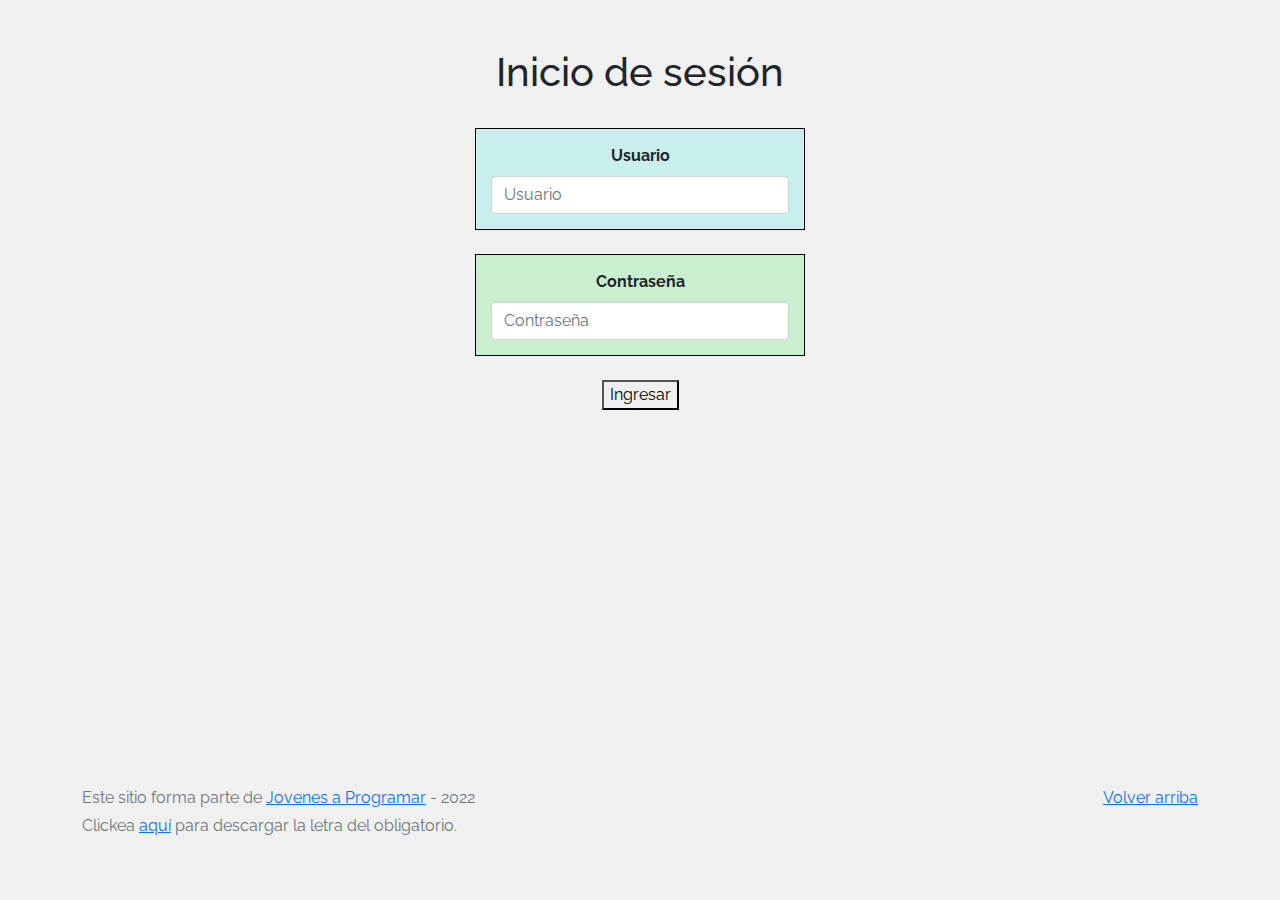
<file: index.html>
<!DOCTYPE html>
<html lang="es">

<head>
  <meta http-equiv="Content-Type" content="text/html; charset=UTF-8">
  <meta name="viewport" content="width=device-width, initial-scale=1, shrink-to-fit=no">
  <title>eMercado - Todo lo que busques está aquí</title>

  <link href="https://fonts.googleapis.com/css?family=Raleway:300,300i,400,400i,700,700i,900,900i" rel="stylesheet">
  <link href="css/bootstrap.min.css" rel="stylesheet">
  <link href="css/styles.css" rel="stylesheet">
  <style>
    body {
      background-color: rgb(240, 240, 240);
    }
  </style>
</head>

<body>
  <main class="mt-5 ">
    <div class="container">
      <h1 class="text-center ">Inicio de sesión</h1><br>


      <div class="text-center signin login1 login2 login4">
        <label for="nombre" class="form-label">Usuario</label>
        <input type="text" class="form-control" id="user" placeholder="Usuario" />
      </div><br>
      <div class="text-center signin login1 login3 login4">
        <label for=" nombre" class="form-label">Contraseña</label>
        <input type="text" class="form-control" id="password" placeholder="Contraseña" />
      </div><br>
      <div class="text-center">
        <button id="submit_login" type="button">Ingresar</button>
      </div>

    </div>
  </main>
  <footer class="text-muted">
    <div class="container">
      <p class="float-end">
        <a href="#">Volver arriba</a>
      </p>
      <p>Este sitio forma parte de <a href="https://jovenesaprogramar.edu.uy/" target="_blank">Jovenes a Programar</a> -
        2022</p>
      <p>Clickea <a target="_blank" href="Letra.pdf">aquí</a> para descargar la letra del obligatorio.</p>
    </div>
  </footer>
  <script src="js/login.js"></script>
</body>

</html>
</file>
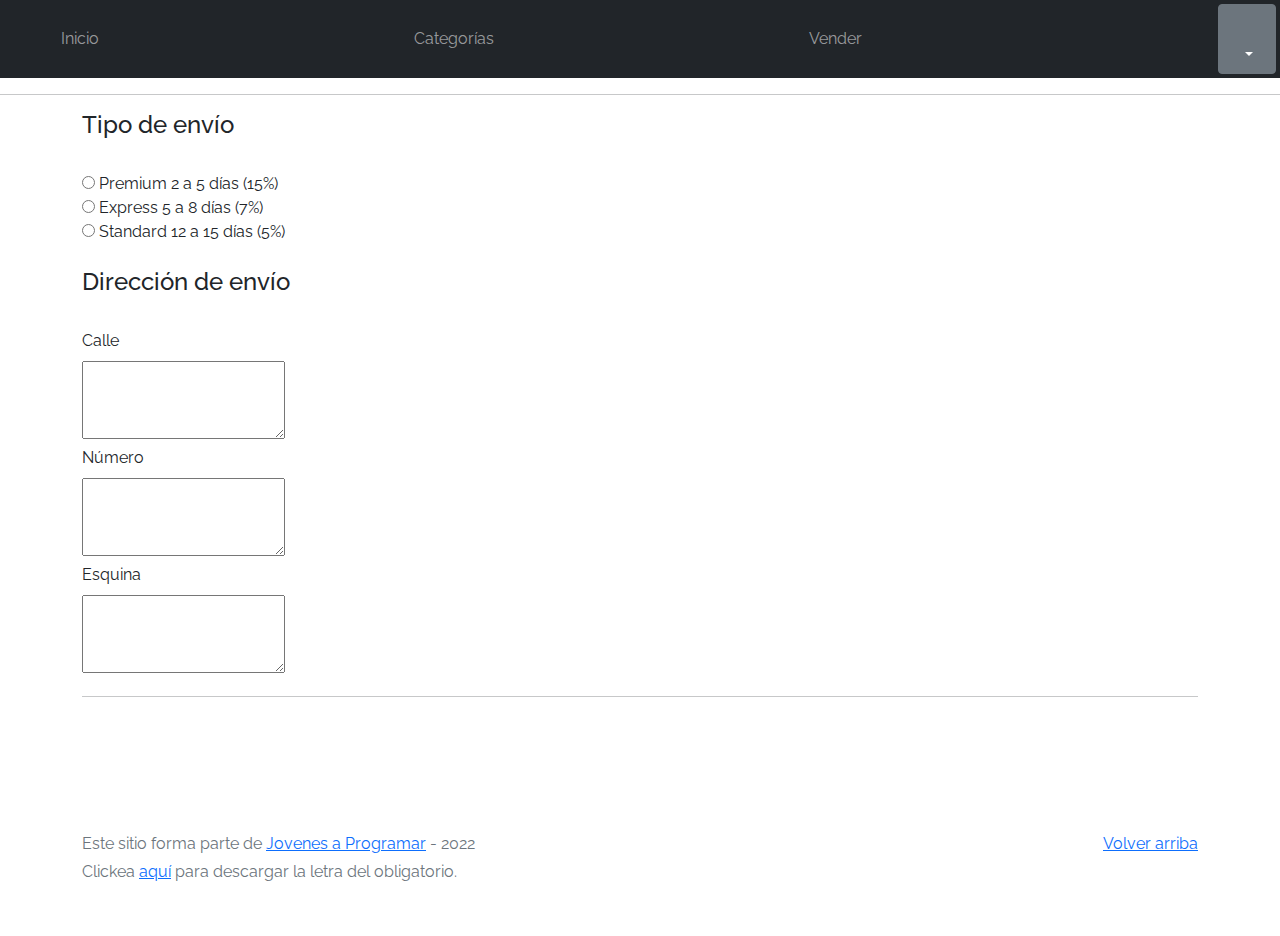
<file: cart.html>
<!DOCTYPE html>
<html lang="es">

<head>
  <meta http-equiv="Content-Type" content="text/html; charset=UTF-8">
  <meta name="viewport" content="width=device-width, initial-scale=1, shrink-to-fit=no">
  <title>eMercado - Todo lo que busques está aquí</title>
  <link href="https://fonts.googleapis.com/css?family=Raleway:300,300i,400,400i,700,700i,900,900i" rel="stylesheet">
  <link href="css/bootstrap.min.css" rel="stylesheet">
  <link href="css/font-awesome.min.css" rel="stylesheet">
  <link href="css/styles.css" rel="stylesheet">
</head>

<body>
  <nav class="navbar navbar-expand-lg navbar-dark bg-dark p-1">
    <div class="container">
      <button class="navbar-toggler" type="button" data-bs-toggle="collapse" data-bs-target="#navbarNav"
        aria-controls="navbarNav" aria-expanded="false" aria-label="Toggle navigation">
        <span class="navbar-toggler-icon"></span>
      </button>
      <div class="collapse navbar-collapse" id="navbarNav">
        <ul class="navbar-nav w-100 justify-content-between">
          <li class="nav-item">
            <a class="nav-link" href="index.html">Inicio</a>
          </li>
          <li class="nav-item">
            <a class="nav-link" href="categories.html">Categorías</a>
          </li>
          <li class="nav-item">
            <a class="nav-link" href="sell.html">Vender</a>
          </li>
          <li class="nav-item">
          </li>
        </ul>
      </div>
    </div>
    </div>
    <div class="dropdown">
      <button class="btn btn-secondary dropdown-toggle" type="button" id="dropdownMenuButton1" data-bs-toggle="dropdown"
        aria-expanded="false">
        <p class="nav-link nav-item" id="usershow"> </p>
      </button>
      <ul class="dropdown-menu" aria-labelledby="dropdownMenuButton1">
        <li><a class="dropdown-item" href="cart.html">Mi carrito</a></li>
        <li><a class="dropdown-item" href="my-profile.html">Mi perfil</a></li>
        <li><a class="dropdown-item" href="index.html">Cerrar sesión</a></li>
      </ul>
    </div>
  </nav>
  <main>

    <div class="container" id="cart">

    </div>
    <div class="container" id="cart1">

    </div>
    <hr>
    <div class="container">
      <h4>Tipo de envío</h4><br>
      <input type="radio" name="premium">
      <label for="premium"> Premium 2 a 5 días (15%)</label><br>

      <input type="radio" name="express">
      <label for="express"> Express 5 a 8 días (7%)</label><br>

      <input type="radio" name="standard">
      <label for="standard"> Standard 12 a 15 días (5%)</label><br>

      <br>
      <h4>Dirección de envío</h4><br>

      <label class="form-label">Calle</label><br>
      <textarea rows="3"></textarea><br>
      <label class="form-label">Número</label><br>
      <textarea rows="3"></textarea>
      <br>
      <label class="form-label">Esquina</label><br>
      <textarea rows="3"></textarea>
      <br>






      <hr>
    </div>

  </main>
  <footer class="text-muted">
    <div class="container">
      <p class="float-end">
        <a href="#">Volver arriba</a>
      </p>
      <p>Este sitio forma parte de <a href="https://jovenesaprogramar.edu.uy/" target="_blank">Jovenes a Programar</a> -
        2022</p>
      <p>Clickea <a target="_blank" href="Letra.pdf">aquí</a> para descargar la letra del obligatorio.</p>
    </div>
  </footer>
  <div id="spinner-wrapper">
    <div class="lds-ring">
      <div></div>
      <div></div>
      <div></div>
      <div></div>
    </div>
  </div>
  <script src="js/bootstrap.bundle.min.js"></script>
  <script src="js/init.js"></script>
  <script src="js/cart.js"></script>
  <script src="js/login.js"></script>
</body>

</html>
</file>
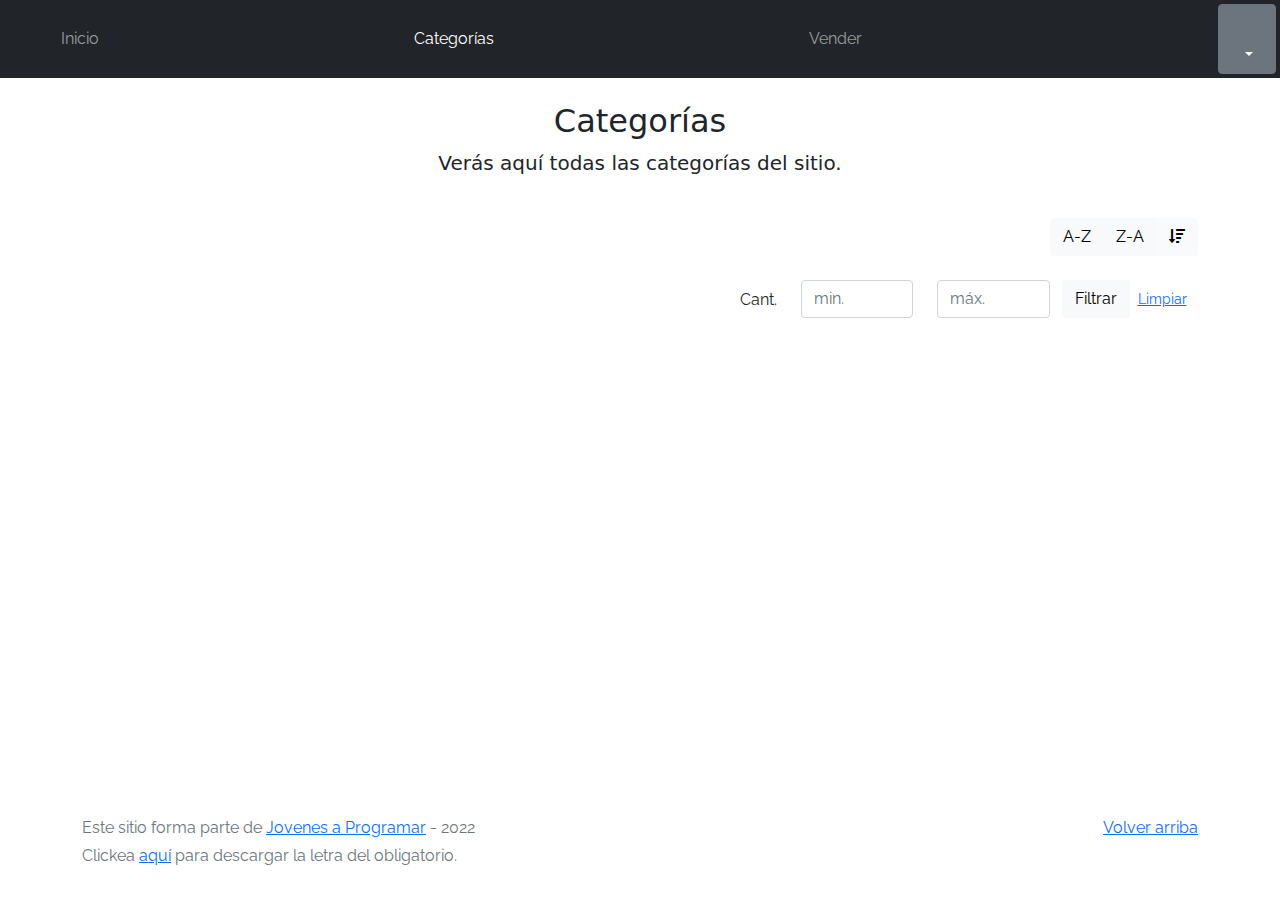
<file: categories.html>
<!DOCTYPE html>
<html lang="es">

<head>
  <meta http-equiv="Content-Type" content="text/html; charset=UTF-8">
  <meta name="viewport" content="width=device-width, initial-scale=1, shrink-to-fit=no">
  <title>eMercado - Todo lo que busques está aquí</title>

  <link href="https://fonts.googleapis.com/css?family=Raleway:300,300i,400,400i,700,700i,900,900i" rel="stylesheet">
  <link href="css/font-awesome.min.css" rel="stylesheet">
  <link href="css/bootstrap.min.css" rel="stylesheet">
  <link href="css/styles.css" rel="stylesheet">
</head>

<body>
  <nav class="navbar navbar-expand-lg navbar-dark bg-dark p-1">
    <div class="container">
      <button class="navbar-toggler" type="button" data-bs-toggle="collapse" data-bs-target="#navbarNav"
        aria-controls="navbarNav" aria-expanded="false" aria-label="Toggle navigation">
        <span class="navbar-toggler-icon"></span>
      </button>
      <div class="collapse navbar-collapse" id="navbarNav">
        <ul class="navbar-nav w-100 justify-content-between">
          <li class="nav-item">
            <a class="nav-link" href="index.html">Inicio</a>
          </li>
          <li class="nav-item">
            <a class="nav-link active" href="categories.html">Categorías</a>
          </li>
          <li class="nav-item">
            <a class="nav-link" href="sell.html">Vender</a>
          </li>
          <li class="nav-item">
          </li>
        </ul>
      </div>
    </div>
    </div>
    <div class="dropdown">
      <button class="btn btn-secondary dropdown-toggle" type="button" id="dropdownMenuButton1" data-bs-toggle="dropdown"
        aria-expanded="false">
        <p class="nav-link nav-item" id="usershow"> </p>
      </button>
      <ul class="dropdown-menu" aria-labelledby="dropdownMenuButton1">
        <li><a class="dropdown-item" href="cart.html">Mi carrito</a></li>
        <li><a class="dropdown-item" href="my-profile.html">Mi perfil</a></li>
        <li><a class="dropdown-item" href="index.html">Cerrar sesión</a></li>
      </ul>
    </div>
  </nav>
  <main class="pb-5">
    <div class="text-center p-4">
      <h2>Categorías</h2>
      <p class="lead">Verás aquí todas las categorías del sitio.</p>
    </div>
    <div class="container">
      <div class="row">
        <div class="col text-end">
          <div class="btn-group btn-group-toggle mb-4" data-bs-toggle="buttons">
            <input type="radio" class="btn-check" name="options" id="sortAsc">
            <label class="btn btn-light" for="sortAsc">A-Z</label>
            <input type="radio" class="btn-check" name="options" id="sortDesc">
            <label class="btn btn-light" for="sortDesc">Z-A</label>
            <input type="radio" class="btn-check" name="options" id="sortByCount" checked>
            <label class="btn btn-light" for="sortByCount"><i class="fas fa-sort-amount-down mr-1"></i></label>
          </div>
        </div>
      </div>
      <div class="row">
        <div class="col-lg-6 offset-lg-6 col-md-12 mb-1 container">
          <div class="row container p-0 m-0">
            <div class="col">
              <p class="font-weight-normal text-end my-2">Cant.</p>
            </div>
            <div class="col">
              <input class="form-control" type="number" placeholder="min." id="rangeFilterCountMin">
            </div>
            <div class="col">
              <input class="form-control" type="number" placeholder="máx." id="rangeFilterCountMax">
            </div>
            <div class="col-3 p-0">
              <div class="btn-group" role="group">
                <button class="btn btn-light btn-block" id="rangeFilterCount">Filtrar</button>
                <button class="btn btn-link btn-sm" id="clearRangeFilter">Limpiar</button>
              </div>
            </div>
          </div>
        </div>
      </div>
      <div class="row">
        <div class="list-group" id="cat-list-container">
        </div>
      </div>
    </div>
  </main>
  <footer class="text-muted">
    <div class="container">
      <p class="float-end">
        <a href="#">Volver arriba</a>
      </p>
      <p>Este sitio forma parte de <a href="https://jovenesaprogramar.edu.uy/" target="_blank">Jovenes a Programar</a> -
        2022</p>
      <p>Clickea <a target="_blank" href="Letra.pdf">aquí</a> para descargar la letra del obligatorio.</p>
    </div>
  </footer>
  <div id="spinner-wrapper">
    <div class="lds-ring">
      <div></div>
      <div></div>
      <div></div>
      <div></div>
    </div>
  </div>
  <script src="js/bootstrap.bundle.min.js"></script>
  <script src="js/init.js"></script>
  <script src="js/categories.js"></script>
  <script src="js/login.js"></script>
</body>

</html>
</file>
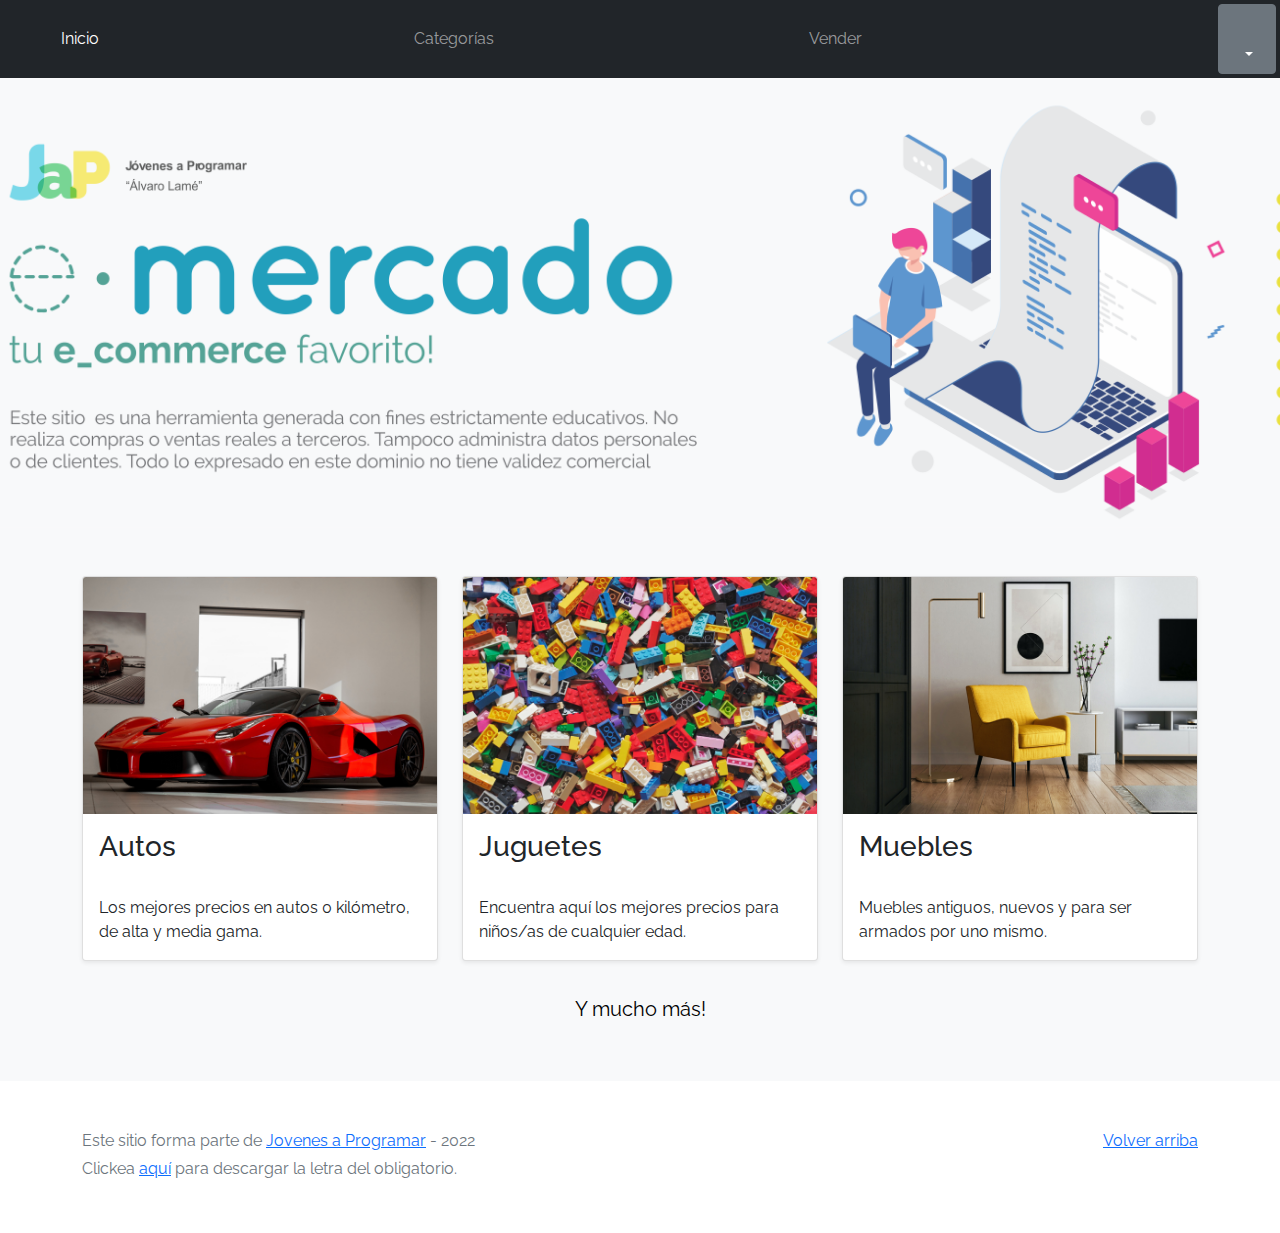
<file: front.html>
<!DOCTYPE html>
<html lang="es">

<head>
  <meta http-equiv="Content-Type" content="text/html; charset=UTF-8">
  <meta name="viewport" content="width=device-width, initial-scale=1, shrink-to-fit=no">
  <title>eMercado - Todo lo que busques está aquí</title>

  <link href="https://fonts.googleapis.com/css?family=Raleway:300,300i,400,400i,700,700i,900,900i" rel="stylesheet">
  <link href="css/bootstrap.min.css" rel="stylesheet">
  <link href="css/styles.css" rel="stylesheet">
</head>

<body>
  <nav class="navbar navbar-expand-lg navbar-dark bg-dark p-1">
    <div class="container">
      <button class="navbar-toggler" type="button" data-bs-toggle="collapse" data-bs-target="#navbarNav"
        aria-controls="navbarNav" aria-expanded="false" aria-label="Toggle navigation">
        <span class="navbar-toggler-icon"></span>
      </button>
      <div class="collapse navbar-collapse" id="navbarNav">
        <ul class="navbar-nav w-100 justify-content-between">
          <li class="nav-item">
            <a class="nav-link active" href="index.html">Inicio</a>
          </li>
          <li class="nav-item">
            <a class="nav-link" href="categories.html">Categorías</a>
          </li>
          <li class="nav-item">
            <a class="nav-link" href="sell.html">Vender</a>

          </li>


          <li class="nav-item">

          </li>
        </ul>
      </div>


    </div>
    <div class="dropdown">
      <button class="btn btn-secondary dropdown-toggle" type="button" id="dropdownMenuButton1" data-bs-toggle="dropdown"
        aria-expanded="false">
        <p class="nav-link nav-item" id="usershow"> </p>
      </button>
      <ul class="dropdown-menu" aria-labelledby="dropdownMenuButton1">
        <li><a class="dropdown-item" href="cart.html">Mi carrito</a></li>
        <li><a class="dropdown-item" href="my-profile.html">Mi perfil</a></li>
        <li><a class="dropdown-item" href="index.html">Cerrar sesión</a></li>
      </ul>
    </div>


  </nav>
  <main>
    <div class="jumbotron text-center"></div>
    <div class="album py-5 bg-light">
      <div class="container">
        <div class="row">
          <div class="col-md-4">
            <div class="card mb-4 shadow-sm custom-card cursor-active" id="autos">
              <img class="bd-placeholder-img card-img-top" src="img/cars_index.jpg"
                alt="Imgagen representativa de la categoría 'Autos'">
              <h3 class="m-3">Autos</h3>
              <div class="card-body">
                <p class="card-text">Los mejores precios en autos 0 kilómetro, de alta y media gama.</p>
              </div>
            </div>
          </div>
          <div class="col-md-4">
            <div class="card mb-4 shadow-sm custom-card cursor-active" id="juguetes">
              <img class="bd-placeholder-img card-img-top" src="img/toys_index.jpg"
                alt="Imgagen representativa de la categoría 'Juguetes'">
              <h3 class="m-3">Juguetes</h3>
              <div class="card-body">
                <p class="card-text">Encuentra aquí los mejores precios para niños/as de cualquier edad.</p>
              </div>
            </div>
          </div>
          <div class="col-md-4">
            <div class="card mb-4 shadow-sm custom-card cursor-active" id="muebles">
              <img class="bd-placeholder-img card-img-top" src="img/furniture_index.jpg"
                alt="Imgagen representativa de la categoría 'Muebles'">
              <h3 class="m-3">Muebles</h3>
              <div class="card-body">
                <p class="card-text">Muebles antiguos, nuevos y para ser armados por uno mismo.</p>
              </div>
            </div>
          </div>
        </div>
        <div class="row">
          <a class="btn btn-light btn-lg btn-block" href="categories.html">Y mucho más!</a>
        </div>
      </div>
    </div>
  </main>
  <footer class="text-muted">
    <div class="container">
      <p class="float-end">
        <a href="#">Volver arriba</a>
      </p>
      <p>Este sitio forma parte de <a href="https://jovenesaprogramar.edu.uy/" target="_blank">Jovenes a Programar</a> -
        2022</p>
      <p>Clickea <a target="_blank" href="Letra.pdf">aquí</a> para descargar la letra del obligatorio.</p>
    </div>
  </footer>
  <script src="js/bootstrap.bundle.min.js"></script>
  <script src="js/index.js"></script>
  <script src="js/init.js"></script>
  <script src="js/login.js"></script>
</body>

</html>
</file>
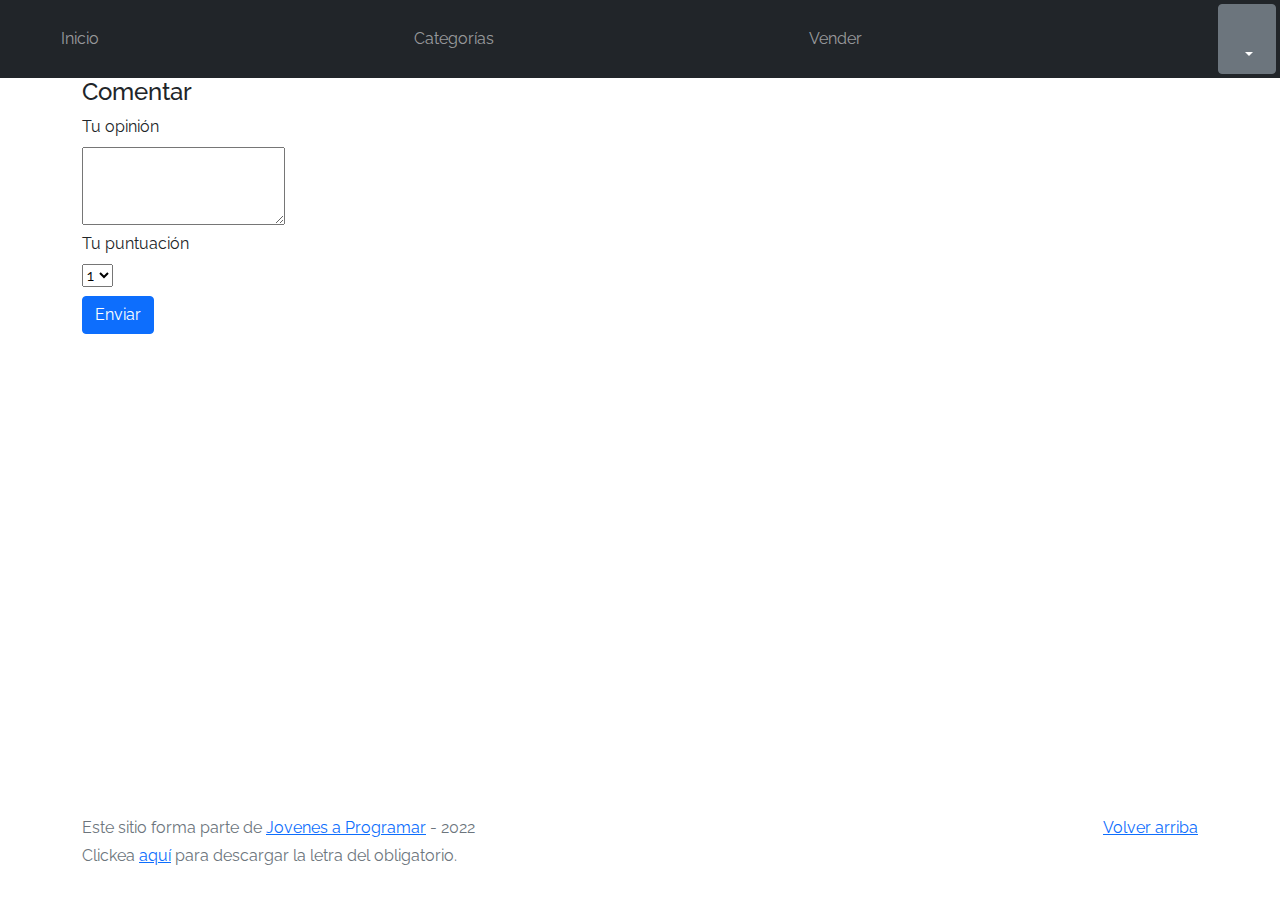
<file: product-info.html>
<!DOCTYPE html>
<html lang="es">

<head>
  <meta http-equiv="Content-Type" content="text/html; charset=UTF-8">
  <meta name="viewport" content="width=device-width, initial-scale=1, shrink-to-fit=no">
  <title>eMercado - Todo lo que busques está aquí</title>

  <link href="https://fonts.googleapis.com/css?family=Raleway:300,300i,400,400i,700,700i,900,900i" rel="stylesheet">
  <link href="css/font-awesome.min.css" rel="stylesheet">
  <link href="css/bootstrap.min.css" rel="stylesheet">
  <link href="css/styles.css" rel="stylesheet">
</head>

<body>
  <nav class="navbar navbar-expand-lg navbar-dark bg-dark p-1">
    <div class="container">
      <button class="navbar-toggler" type="button" data-bs-toggle="collapse" data-bs-target="#navbarNav"
        aria-controls="navbarNav" aria-expanded="false" aria-label="Toggle navigation">
        <span class="navbar-toggler-icon"></span>
      </button>
      <div class="collapse navbar-collapse" id="navbarNav">
        <ul class="navbar-nav w-100 justify-content-between">
          <li class="nav-item">
            <a class="nav-link" href="index.html">Inicio</a>
          </li>
          <li class="nav-item">
            <a class="nav-link" href="categories.html">Categorías</a>
          </li>
          <li class="nav-item">
            <a class="nav-link" href="sell.html">Vender</a>
          </li>
          <li class="nav-item">
          </li>
        </ul>
      </div>
    </div>
    </div>
    <div class="dropdown">
      <button class="btn btn-secondary dropdown-toggle" type="button" id="dropdownMenuButton1" data-bs-toggle="dropdown"
        aria-expanded="false">
        <p class="nav-link nav-item" id="usershow"> </p>
      </button>
      <ul class="dropdown-menu" aria-labelledby="dropdownMenuButton1">
        <li><a class="dropdown-item" href="cart.html">Mi carrito</a></li>
        <li><a class="dropdown-item" href="my-profile.html">Mi perfil</a></li>
        <li><a class="dropdown-item" href="index.html">Cerrar sesión</a></li>
      </ul>
    </div>
  </nav>
  <main>
    <div class="container" id="productinfo">



    </div>
    <div class="container" id="commentsinfo">



    </div>
    <div class="container">
      <h4>Comentar</h4>
      <label class="form-label">Tu opinión</label><br>
      <textarea rows="3"></textarea>
      <br>
      <label class="form-label">Tu puntuación</label><br>
      <select>
        <option>1</option>
        <option>2</option>
        <option>3</option>
        <option>4</option>
        <option>5</option>
      </select><br>
      <button class="btn btn-primary mt-2">Enviar</button> <br>


      <br>
    </div>

    <div id="related">


    </div>

  </main>
  <footer class="text-muted">
    <div class="container">
      <p class="float-end">
        <a href="#">Volver arriba</a>
      </p>
      <p>Este sitio forma parte de <a href="https://jovenesaprogramar.edu.uy/" target="_blank">Jovenes a Programar</a> -
        2022</p>
      <p>Clickea <a target="_blank" href="Letra.pdf">aquí</a> para descargar la letra del obligatorio.</p>
    </div>
  </footer>
  <div id="spinner-wrapper">
    <div class="lds-ring">
      <div></div>
      <div></div>
      <div></div>
      <div></div>
    </div>
  </div>
  <script src="js/bootstrap.bundle.min.js"></script>
  <script src="js/init.js"></script>
  <script src="js/product-info.js"></script>
  <script src="js/login.js"></script>
</body>

</html>
</file>
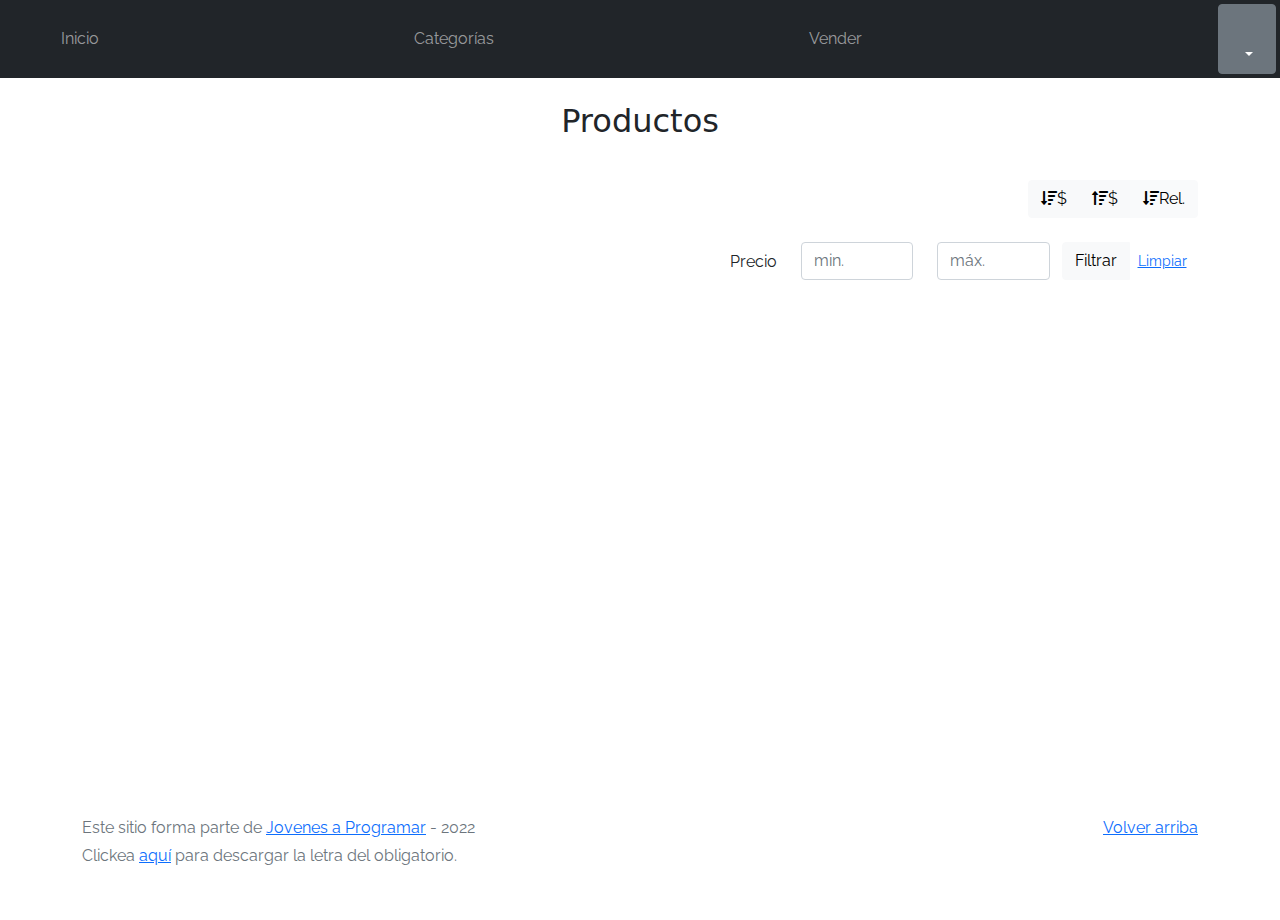
<file: products.html>
<!DOCTYPE html>
<html lang="es">

<head>
  <meta http-equiv="Content-Type" content="text/html; charset=UTF-8">
  <meta name="viewport" content="width=device-width, initial-scale=1, shrink-to-fit=no">
  <title>eMercado - Todo lo que busques está aquí</title>

  <link href="https://fonts.googleapis.com/css?family=Raleway:300,300i,400,400i,700,700i,900,900i" rel="stylesheet">
  <link href="css/font-awesome.min.css" rel="stylesheet">
  <link href="css/bootstrap.min.css" rel="stylesheet">
  <link href="css/styles.css" rel="stylesheet">
</head>

<body>
  <nav class="navbar navbar-expand-lg navbar-dark bg-dark p-1">
    <div class="container">
      <button class="navbar-toggler" type="button" data-bs-toggle="collapse" data-bs-target="#navbarNav"
        aria-controls="navbarNav" aria-expanded="false" aria-label="Toggle navigation">
        <span class="navbar-toggler-icon"></span>
      </button>
      <div class="collapse navbar-collapse" id="navbarNav">
        <ul class="navbar-nav w-100 justify-content-between">
          <li class="nav-item">
            <a class="nav-link" href="index.html">Inicio</a>
          </li>
          <li class="nav-item">
            <a class="nav-link" href="categories.html">Categorías</a>
          </li>
          <li class="nav-item">
            <a class="nav-link" href="sell.html">Vender</a>
          </li>
          <li class="nav-item">
          </li>
        </ul>
      </div>
    </div>
    </div>
    <div class="dropdown">
      <button class="btn btn-secondary dropdown-toggle" type="button" id="dropdownMenuButton1" data-bs-toggle="dropdown"
        aria-expanded="false">
        <p class="nav-link nav-item" id="usershow"> </p>
      </button>
      <ul class="dropdown-menu" aria-labelledby="dropdownMenuButton1">
        <li><a class="dropdown-item" href="cart.html">Mi carrito</a></li>
        <li><a class="dropdown-item" href="my-profile.html">Mi perfil</a></li>
        <li><a class="dropdown-item" href="index.html">Cerrar sesión</a></li>
      </ul>
    </div>
  </nav>
  <main class="pb-5">
    <div class="text-center p-4">
      <h2>Productos</h2>
      <p class="lead" id="name_category"></p>
    </div>
    <div class="container">
      <div class="row">
        <div class="col text-end">
          <div class="btn-group btn-group-toggle mb-4" data-bs-toggle="buttons">
            <input type="radio" class="btn-check" name="options" id="sortAsc" checked>
            <label class="btn btn-light" for="sortAsc"><i class="fas fa-sort-amount-down mr-1"></i>$</label>
            <input type="radio" class="btn-check" name="options" id="sortDesc" checked>
            <label class="btn btn-light" for="sortDesc"><i class="fas fa-sort-amount-up mr-1"></i>$</label>
            <input type="radio" class="btn-check" name="options" id="sortByCount" checked>
            <label class="btn btn-light" for="sortByCount"><i class="fas fa-sort-amount-down mr-1"></i>Rel.</label>
          </div>
        </div>
      </div>
      <div class="row">
        <div class="col-lg-6 offset-lg-6 col-md-12 mb-1 container">
          <div class="row container p-0 m-0">
            <div class="col">
              <p class="font-weight-normal text-end my-2">Precio</p>
            </div>
            <div class="col">
              <input class="form-control" type="number" placeholder="min." id="rangeFilterCountMin">
            </div>
            <div class="col">
              <input class="form-control" type="number" placeholder="máx." id="rangeFilterCountMax">
            </div>
            <div class="col-3 p-0">
              <div class="btn-group" role="group">
                <button class="btn btn-light btn-block" id="rangeFilterCount">Filtrar</button>
                <button class="btn btn-link btn-sm" id="clearRangeFilter">Limpiar</button>
              </div>
            </div>
          </div>
        </div>
      </div>
      <div class="row">
        <div class="list-group" id="prueba_1"></div>
      </div>
    </div>
    </div>
  </main>
  </div>
  </main>
  <footer class="text-muted">
    <div class="container">
      <p class="float-end">
        <a href="#">Volver arriba</a>
      </p>
      <p>Este sitio forma parte de <a href="https://jovenesaprogramar.edu.uy/" target="_blank">Jovenes a Programar</a> -
        2022</p>
      <p>Clickea <a target="_blank" href="Letra.pdf">aquí</a> para descargar la letra del obligatorio.</p>
    </div>
  </footer>
  <div id="spinner-wrapper">
    <div class="lds-ring">
      <div></div>
      <div></div>
      <div></div>
      <div></div>
    </div>
  </div>
  <script src="js/bootstrap.bundle.min.js"></script>
  <script src="js/init.js"></script>
  <script src="js/products.js"></script>
  <script src="js/login.js"></script>
</body>

</html>
</file>
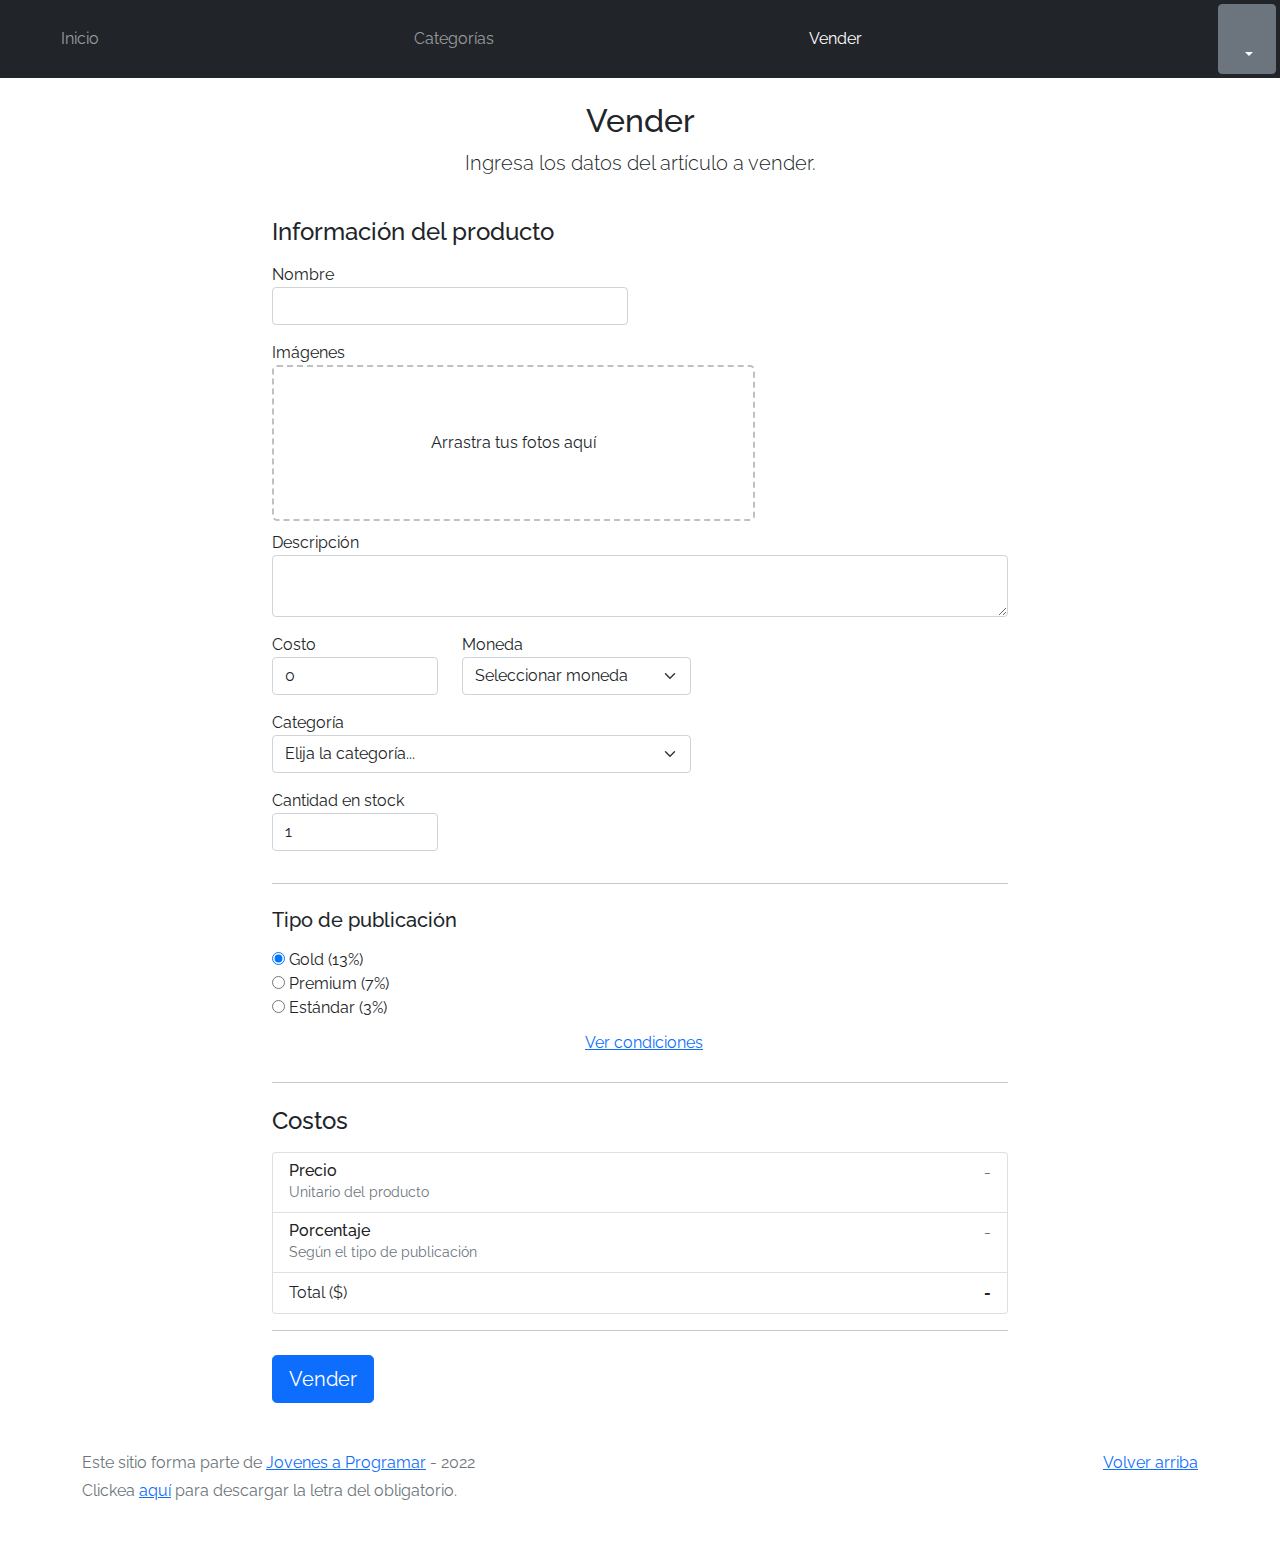
<file: sell.html>
<!DOCTYPE html>
<html lang="es">

<head>
  <meta http-equiv="Content-Type" content="text/html; charset=UTF-8">
  <meta name="viewport" content="width=device-width, initial-scale=1, shrink-to-fit=no">
  <title>eMercado - Todo lo que busques está aquí</title>
  <link href="https://fonts.googleapis.com/css?family=Raleway:300,300i,400,400i,700,700i,900,900i" rel="stylesheet">
  <link href="css/bootstrap.min.css" rel="stylesheet">
  <link href="css/dropzone.css" rel="stylesheet">
  <link href="css/styles.css" rel="stylesheet">
</head>

<body>
  <nav class="navbar navbar-expand-lg navbar-dark bg-dark p-1">
    <div class="container">
      <button class="navbar-toggler" type="button" data-bs-toggle="collapse" data-bs-target="#navbarNav"
        aria-controls="navbarNav" aria-expanded="false" aria-label="Toggle navigation">
        <span class="navbar-toggler-icon"></span>
      </button>
      <div class="collapse navbar-collapse" id="navbarNav">
        <ul class="navbar-nav w-100 justify-content-between">
          <li class="nav-item">
            <a class="nav-link" href="index.html">Inicio</a>
          </li>
          <li class="nav-item">
            <a class="nav-link" href="categories.html">Categorías</a>
          </li>
          <li class="nav-item">
            <a class="nav-link active" href="sell.html">Vender</a>
          </li>
          <li class="nav-item">
          </li>
        </ul>
      </div>
    </div>
    </div>
    <div class="dropdown">
      <button class="btn btn-secondary dropdown-toggle" type="button" id="dropdownMenuButton1" data-bs-toggle="dropdown"
        aria-expanded="false">
        <p class="nav-link nav-item" id="usershow"> </p>
      </button>
      <ul class="dropdown-menu" aria-labelledby="dropdownMenuButton1">
        <li><a class="dropdown-item" href="cart.html">Mi carrito</a></li>
        <li><a class="dropdown-item" href="my-profile.html">Mi perfil</a></li>
        <li><a class="dropdown-item" href="index.html">Cerrar sesión</a></li>
      </ul>
    </div>
  </nav>
  <div class="container">
    <div class="text-center p-4">
      <h2>Vender</h2>
      <p class="lead">Ingresa los datos del artículo a vender.</p>
    </div>
    <div class="row justify-content-md-center">
      <div class="col-md-8 order-md-1">
        <h4 class="mb-3">Información del producto</h4>
        <form class="needs-validation" id="sell-info">
          <div class="row">
            <div class="col-md-6 mb-3">
              <label for="productName">Nombre</label>
              <input type="text" class="form-control" id="productName" value="" name="productName">
              <div class="invalid-feedback">
                Ingresa un nombre
              </div>
            </div>
          </div>
          <div class="row">
            <div class="col-md-8 order-md-1">
              <label>Imágenes</label>
              <div class="needsclick dz-clickable" id="file-upload">
                <div class="dz-message needsclick">
                  Arrastra tus fotos aquí<br>
                </div>
              </div>
            </div>
          </div>
          <div class="row">
            <div class="col-md-12 mb-3">
              <label for="productDescription">Descripción</label>
              <textarea name="productDescription" class="form-control" id="productDescription"></textarea>
            </div>
          </div>
          <div class="row">
            <div class="col-md-3 mb-3">
              <label for="productCostInput">Costo</label>
              <input type="number" name="productCostInput" class="form-control" id="productCostInput" placeholder=""
                required="" value="0" min="0">
              <div class="invalid-feedback">
                El costo debe ser mayor que 0.
              </div>
            </div>
            <div class="col-md-4 mb-3">
              <label for="productCurrency">Moneda</label>
              <select name="productCurrency" class="form-select custom-select d-block w-100" id="productCurrency"
                required>
                <option value="" hidden selected>Seleccionar moneda</option>
                <option>Pesos Uruguayos (UYU)</option>
                <option>Dólares (USD)</option>
              </select>
              <div class="invalid-feedback">
                Ingresa una categoría válida.
              </div>
            </div>
          </div>
          <div class="row">
            <div class="col-md-7 mb-3">
              <label for="productCategory">Categoría</label>
              <select name="productCategory" class="custom-select form-select d-block w-100" id="productCategory">
                <option value="">Elija la categoría...</option>
                <option>Autos</option>
                <option>Juguetes</option>
                <option>Muebles</option>
                <option>Herramientas</option>
                <option>Computadoras</option>
                <option>Vestimenta</option>
              </select>
              <div class="invalid-feedback">
                Por favor ingresa una categoría válida.
              </div>
            </div>
          </div>
          <div class="row">
            <div class="col-md-3 mb-3">
              <label for="productCountInput">Cantidad en stock</label>
              <input type="number" name="productCountInput" class="form-control" id="productCountInput" required
                value="1" min="0">
              <div class="invalid-feedback">
                La cantidad es requerida.
              </div>
            </div>
          </div>
          <hr class="mb-4">
          <h5 class="mb-3">Tipo de publicación</h5>
          <div class="d-block my-3">
            <div class="custom-control custom-radio">
              <input id="goldradio" name="publicationType" type="radio" class="custom-control-input" checked=""
                required="">
              <label class="custom-control-label" for="goldradio">Gold (13%)</label>
            </div>
            <div class="custom-control custom-radio">
              <input id="premiumradio" name="publicationType" type="radio" class="custom-control-input" required="">
              <label class="custom-control-label" for="premiumradio">Premium (7%)</label>
            </div>
            <div class="custom-control custom-radio">
              <input id="standardradio" name="publicationType" type="radio" class="custom-control-input" required="">
              <label class="custom-control-label" for="standardradio">Estándar (3%)</label>
            </div>
            <div class="row">
              <button type="button" class="m-1 btn btn-link" data-bs-toggle="modal"
                data-bs-target="#contidionsModal">Ver
                condiciones</button>
            </div>
          </div>
          <hr class="mb-4">
          <h4 class="mb-3">Costos</h4>
          <ul class="list-group mb-3">
            <li class="list-group-item d-flex justify-content-between lh-condensed">
              <div>
                <h6 class="my-0">Precio</h6>
                <small class="text-muted">Unitario del producto</small>
              </div>
              <span class="text-muted" id="productCostText">-</span>
            </li>
            <li class="list-group-item d-flex justify-content-between lh-condensed">
              <div>
                <h6 class="my-0">Porcentaje</h6>
                <small class="text-muted">Según el tipo de publicación</small>
              </div>
              <span class="text-muted" id="comissionText">-</span>
            </li>
            <li class="list-group-item d-flex justify-content-between">
              <span>Total ($)</span>
              <strong id="totalCostText">-</strong>
            </li>
          </ul>
          <hr class="mb-4">
          <button class="btn btn-primary btn-lg" type="submit">Vender</button>
        </form>
      </div>
    </div>
  </div>
  <footer class="text-muted">
    <div class="container">
      <p class="float-end">
        <a href="#">Volver arriba</a>
      </p>
      <p>Este sitio forma parte de <a href="https://jovenesaprogramar.edu.uy/" target="_blank">Jovenes a Programar</a> -
        2022</p>
      <p>Clickea <a target="_blank" href="Letra.pdf">aquí</a> para descargar la letra del obligatorio.</p>
    </div>
  </footer>

  <div class="alert alert-primary-dismissible fade" id="alertResult" role="alert">
    <span id="resultSpan"></span>
  </div>

  <div class="modal fade" tabindex="-1" role="dialog" id="contidionsModal">
    <div class="modal-dialog" role="document">
      <div class="modal-content">
        <div class="modal-header">
          <h5 class="modal-title">Condiciones de publicación</h5>
        </div>
        <div class="modal-body">
          <div class="container">
            <div class="row">
              <h5 class="text-warning">Gold (13%)</h5>
              <p class="muted text-justify">Tu producto se verá de forma promocionada en portada, además de las
                condiciones de Premium y Estándar.</p>
            </div>
            <hr>
            <div class="row">
              <h5 class="text-primary">Premium (7%)</h5>
              <p class="muted text-justify">Se mostrará el producto en los primeros lugares de resultados de búsqueda,
                así cómo cuando se ingrese a la categoría que pertenezca.</p>
            </div>
            <hr>
            <div class="row">
              <h5 class="text-secondary">Estándar (3%)</h5>
              <p class="muted text-justify">El producto se listará en la categoría correspondiente, así como en los
                resultados de búsquedas que coincidan con las palabras claves en el nombre.</p>
            </div>
          </div>
        </div>
        <div class="modal-footer">
          <button type="button" class="btn btn-primary" data-bs-dismiss="modal">Cerrar</button>
        </div>
      </div>
    </div>
  </div>
  <div id="spinner-wrapper">
    <div class="lds-ring">
      <div></div>
      <div></div>
      <div></div>
      <div></div>
    </div>
  </div>
  <script src="js/bootstrap.bundle.min.js"></script>
  <script src="js/dropzone.js"></script>
  <script src="js/init.js"></script>
  <script src="js/sell.js"></script>
  <script src="js/login.js"></script>
</body>

</html>
</file>
<file: css/styles.css>
.jumbotron,
.card-body,
.container,
.site-header {
  font-family: 'Raleway', serif !important;
}

.jumbotron .display-4 {
  font-weight: bold;
}

nav a {
  text-decoration: none;
}

.bd-placeholder-img {
  font-size: 1.125rem;
  text-anchor: middle;
  -webkit-user-select: none;
  -moz-user-select: none;
  -ms-user-select: none;
  user-select: none;
}

@media (min-width: 768px) {
  .bd-placeholder-img-lg {
    font-size: 3.5rem;
  }
}

.jumbotron {
  height: 50vh;
  padding: 5em inherit;
  margin-bottom: 0;
  background-color: #53C0FB;
  background: url('../img/cover_back.png');
  background-size: cover;
  background-position: center;
  background-repeat: no-repeat;
  color: black;
  font-weight: bold;
}

@media (min-width: 768px) {
  .jumbotron {
    padding-top: 6rem;
    padding-bottom: 6rem;
  }
}

.jumbotron p:last-child {
  margin-bottom: 0;
}

.jumbotron-heading {
  font-weight: 300;
}

.jumbotron .container {
  max-width: 40rem;
  background-color: rgba(255, 255, 255, 0.5);
  border-radius: 10px;
  text-shadow: 1px 1px 2px grey;
}

.jumbotron .lead {
  font-size: 38px;
}

footer {
  padding-top: 3rem;
  padding-bottom: 3rem;
}

footer p {
  margin-bottom: .25rem;
}

.site-header a {
  color: white;
  transition: ease-in-out color .15s;
}

.site-header .dropdown-menu a {
  color: black;
}

.dropzone {
  border: 2px dashed #0087F7;
  border-radius: 5px;
  background: white;
}

.img-fit {
  max-height: 100%;
}

.alert {
  position: fixed;
  top: 80px;
  width: 50%;
  left: 50%;
  transform: translate(-50%, 0);
}

.lds-ring {
  display: inline-block;
  position: relative;
  width: 64px;
  height: 64px;
  top: 50%;
  left: 50%;
}

.cursor-active {
  cursor: pointer;
}

.left {
  float: left;
  padding: 4px;
  background-color: rgba(255, 255, 255, 0.5);
}

.lds-ring div {
  box-sizing: border-box;
  display: block;
  position: absolute;
  width: 51px;
  height: 51px;
  margin: 6px;
  border: 6px solid #fff;
  border-radius: 50%;
  animation: lds-ring 1.2s cubic-bezier(0.5, 0, 0.5, 1) infinite;
  border-color: #fff transparent transparent transparent;
}

.lds-ring div:nth-child(1) {
  animation-delay: -0.45s;
}

.lds-ring div:nth-child(2) {
  animation-delay: -0.3s;
}

.lds-ring div:nth-child(3) {
  animation-delay: -0.15s;
}

@keyframes lds-ring {
  0% {
    transform: rotate(0deg);
  }

  100% {
    transform: rotate(360deg);
  }
}

.signin {
  width: 100%;
  max-width: 330px;
  padding: 15px;
  margin: auto;
}

#spinner-wrapper {
  position: fixed;
  background-color: rgba(0, 0, 0, 0.5);
  width: 100%;
  height: 100%;
  top: 0;
  left: 0;
  z-index: 1021;
  display: none;
}

main {
  min-height: calc(100vh - 210px);
}

a.custom-card,
a.custom-card:hover {
  color: inherit;
  text-decoration: inherit;
}

.checked {
  color: orange;
}

.prueba1 {
  max-width: 40rem;
  background-color: rgba(179, 37, 37, 0.5);
  border-radius: 10px;
  text-shadow: 1px 1px 2px grey;

}

.login1 {
  font-weight: bold;

}

.login2 {
  background-color: rgba(162, 238, 234, 0.5);
}

.login3 {
  background-color: rgba(162, 238, 175, 0.5);
}

.login4 {
  border: black 1px solid;
}
</file>
<file: css/dropzone.css>
/*
 * The MIT License
 * Copyright (c) 2012 Matias Meno <m@tias.me>
 */
.dropzone, .dropzone * {
  box-sizing: border-box; }

.dropzone {
  position: relative; }
  .dropzone .dz-preview {
    position: relative;
    display: inline-block;
    width: 120px;
    margin: 0.5em; }
    .dropzone .dz-preview .dz-progress {
      display: block;
      height: 15px;
      border: 1px solid #aaa; }
      .dropzone .dz-preview .dz-progress .dz-upload {
        display: block;
        height: 100%;
        width: 0;
        background: green; }
    .dropzone .dz-preview .dz-error-message {
      color: red;
      display: none; }
    .dropzone .dz-preview.dz-error .dz-error-message, .dropzone .dz-preview.dz-error .dz-error-mark {
      display: block; }
    .dropzone .dz-preview.dz-success .dz-success-mark {
      display: block; }
    .dropzone .dz-preview .dz-error-mark, .dropzone .dz-preview .dz-success-mark {
      position: absolute;
      display: none;
      left: 30px;
      top: 30px;
      width: 54px;
      height: 58px;
      left: 50%;
      margin-left: -27px; }

@-webkit-keyframes passing-through {
  0% {
    opacity: 0;
    -webkit-transform: translateY(40px);
    -moz-transform: translateY(40px);
    -ms-transform: translateY(40px);
    -o-transform: translateY(40px);
    transform: translateY(40px); }
  30%, 70% {
    opacity: 1;
    -webkit-transform: translateY(0px);
    -moz-transform: translateY(0px);
    -ms-transform: translateY(0px);
    -o-transform: translateY(0px);
    transform: translateY(0px); }
  100% {
    opacity: 0;
    -webkit-transform: translateY(-40px);
    -moz-transform: translateY(-40px);
    -ms-transform: translateY(-40px);
    -o-transform: translateY(-40px);
    transform: translateY(-40px); } }
@-moz-keyframes passing-through {
  0% {
    opacity: 0;
    -webkit-transform: translateY(40px);
    -moz-transform: translateY(40px);
    -ms-transform: translateY(40px);
    -o-transform: translateY(40px);
    transform: translateY(40px); }
  30%, 70% {
    opacity: 1;
    -webkit-transform: translateY(0px);
    -moz-transform: translateY(0px);
    -ms-transform: translateY(0px);
    -o-transform: translateY(0px);
    transform: translateY(0px); }
  100% {
    opacity: 0;
    -webkit-transform: translateY(-40px);
    -moz-transform: translateY(-40px);
    -ms-transform: translateY(-40px);
    -o-transform: translateY(-40px);
    transform: translateY(-40px); } }
@keyframes passing-through {
  0% {
    opacity: 0;
    -webkit-transform: translateY(40px);
    -moz-transform: translateY(40px);
    -ms-transform: translateY(40px);
    -o-transform: translateY(40px);
    transform: translateY(40px); }
  30%, 70% {
    opacity: 1;
    -webkit-transform: translateY(0px);
    -moz-transform: translateY(0px);
    -ms-transform: translateY(0px);
    -o-transform: translateY(0px);
    transform: translateY(0px); }
  100% {
    opacity: 0;
    -webkit-transform: translateY(-40px);
    -moz-transform: translateY(-40px);
    -ms-transform: translateY(-40px);
    -o-transform: translateY(-40px);
    transform: translateY(-40px); } }
@-webkit-keyframes slide-in {
  0% {
    opacity: 0;
    -webkit-transform: translateY(40px);
    -moz-transform: translateY(40px);
    -ms-transform: translateY(40px);
    -o-transform: translateY(40px);
    transform: translateY(40px); }
  30% {
    opacity: 1;
    -webkit-transform: translateY(0px);
    -moz-transform: translateY(0px);
    -ms-transform: translateY(0px);
    -o-transform: translateY(0px);
    transform: translateY(0px); } }
@-moz-keyframes slide-in {
  0% {
    opacity: 0;
    -webkit-transform: translateY(40px);
    -moz-transform: translateY(40px);
    -ms-transform: translateY(40px);
    -o-transform: translateY(40px);
    transform: translateY(40px); }
  30% {
    opacity: 1;
    -webkit-transform: translateY(0px);
    -moz-transform: translateY(0px);
    -ms-transform: translateY(0px);
    -o-transform: translateY(0px);
    transform: translateY(0px); } }
@keyframes slide-in {
  0% {
    opacity: 0;
    -webkit-transform: translateY(40px);
    -moz-transform: translateY(40px);
    -ms-transform: translateY(40px);
    -o-transform: translateY(40px);
    transform: translateY(40px); }
  30% {
    opacity: 1;
    -webkit-transform: translateY(0px);
    -moz-transform: translateY(0px);
    -ms-transform: translateY(0px);
    -o-transform: translateY(0px);
    transform: translateY(0px); } }
@-webkit-keyframes pulse {
  0% {
    -webkit-transform: scale(1);
    -moz-transform: scale(1);
    -ms-transform: scale(1);
    -o-transform: scale(1);
    transform: scale(1); }
  10% {
    -webkit-transform: scale(1.1);
    -moz-transform: scale(1.1);
    -ms-transform: scale(1.1);
    -o-transform: scale(1.1);
    transform: scale(1.1); }
  20% {
    -webkit-transform: scale(1);
    -moz-transform: scale(1);
    -ms-transform: scale(1);
    -o-transform: scale(1);
    transform: scale(1); } }
@-moz-keyframes pulse {
  0% {
    -webkit-transform: scale(1);
    -moz-transform: scale(1);
    -ms-transform: scale(1);
    -o-transform: scale(1);
    transform: scale(1); }
  10% {
    -webkit-transform: scale(1.1);
    -moz-transform: scale(1.1);
    -ms-transform: scale(1.1);
    -o-transform: scale(1.1);
    transform: scale(1.1); }
  20% {
    -webkit-transform: scale(1);
    -moz-transform: scale(1);
    -ms-transform: scale(1);
    -o-transform: scale(1);
    transform: scale(1); } }
@keyframes pulse {
  0% {
    -webkit-transform: scale(1);
    -moz-transform: scale(1);
    -ms-transform: scale(1);
    -o-transform: scale(1);
    transform: scale(1); }
  10% {
    -webkit-transform: scale(1.1);
    -moz-transform: scale(1.1);
    -ms-transform: scale(1.1);
    -o-transform: scale(1.1);
    transform: scale(1.1); }
  20% {
    -webkit-transform: scale(1);
    -moz-transform: scale(1);
    -ms-transform: scale(1);
    -o-transform: scale(1);
    transform: scale(1); } }
#file-upload, #file-upload * {
  box-sizing: border-box; }

#file-upload {
  min-height: 150px;
  border: 2px dashed silver;
  border-radius: 5px;
  background: white;
margin-bottom: 10px;}
  #file-upload.dz-clickable {
    cursor: pointer; }
    #file-upload.dz-clickable * {
      cursor: default; }
    #file-upload.dz-clickable .dz-message, #file-upload.dz-clickable .dz-message * {
      cursor: pointer; }
  #file-upload.dz-started .dz-message {
    display: none; }
  #file-upload.dz-drag-hover {
    border-style: solid; }
    #file-upload.dz-drag-hover .dz-message {
      opacity: 0.5; }
  #file-upload .dz-message {
    text-align: center;
    margin: 4em 0; }
  #file-upload .dz-preview {
    position: relative;
    display: inline-block;
    vertical-align: top;
    margin: 16px;
    min-height: 100px; }
    #file-upload .dz-preview:hover {
      z-index: 1000; }
      #file-upload .dz-preview:hover .dz-details {
        opacity: 1; }
    #file-upload .dz-preview.dz-file-preview .dz-image {
      border-radius: 20px;
      background: #999;
      background: linear-gradient(to bottom, #eee, #ddd); }
    #file-upload .dz-preview.dz-file-preview .dz-details {
      opacity: 1; }
    #file-upload .dz-preview.dz-image-preview {
      background: white; }
      #file-upload .dz-preview.dz-image-preview .dz-details {
        -webkit-transition: opacity 0.2s linear;
        -moz-transition: opacity 0.2s linear;
        -ms-transition: opacity 0.2s linear;
        -o-transition: opacity 0.2s linear;
        transition: opacity 0.2s linear; }
    #file-upload .dz-preview .dz-remove {
      font-size: 14px;
      text-align: center;
      display: block;
      cursor: pointer;
      border: none; }
      #file-upload .dz-preview .dz-remove:hover {
        text-decoration: underline; }
    #file-upload .dz-preview:hover .dz-details {
      opacity: 1; }
    #file-upload .dz-preview .dz-details {
      z-index: 20;
      position: absolute;
      top: 0;
      left: 0;
      opacity: 0;
      font-size: 13px;
      min-width: 100%;
      max-width: 100%;
      padding: 2em 1em;
      text-align: center;
      color: rgba(0, 0, 0, 0.9);
      line-height: 150%; }
      #file-upload .dz-preview .dz-details .dz-size {
        margin-bottom: 1em;
        font-size: 16px; }
      #file-upload .dz-preview .dz-details .dz-filename {
        white-space: nowrap; }
        #file-upload .dz-preview .dz-details .dz-filename:hover span {
          border: 1px solid rgba(200, 200, 200, 0.8);
          background-color: rgba(255, 255, 255, 0.8); }
        #file-upload .dz-preview .dz-details .dz-filename:not(:hover) {
          overflow: hidden;
          text-overflow: ellipsis; }
          #file-upload .dz-preview .dz-details .dz-filename:not(:hover) span {
            border: 1px solid transparent; }
      #file-upload .dz-preview .dz-details .dz-filename span, #file-upload .dz-preview .dz-details .dz-size span {
        background-color: rgba(255, 255, 255, 0.4);
        padding: 0 0.4em;
        border-radius: 3px; }
    #file-upload .dz-preview:hover .dz-image img {
      -webkit-transform: scale(1.05, 1.05);
      -moz-transform: scale(1.05, 1.05);
      -ms-transform: scale(1.05, 1.05);
      -o-transform: scale(1.05, 1.05);
      transform: scale(1.05, 1.05);
      -webkit-filter: blur(8px);
      filter: blur(8px); }
    #file-upload .dz-preview .dz-image {
      border-radius: 20px;
      overflow: hidden;
      width: 120px;
      height: 120px;
      position: relative;
      display: block;
      z-index: 10; }
      #file-upload .dz-preview .dz-image img {
        display: block; }
    #file-upload .dz-preview.dz-success .dz-success-mark {
      -webkit-animation: passing-through 3s cubic-bezier(0.77, 0, 0.175, 1);
      -moz-animation: passing-through 3s cubic-bezier(0.77, 0, 0.175, 1);
      -ms-animation: passing-through 3s cubic-bezier(0.77, 0, 0.175, 1);
      -o-animation: passing-through 3s cubic-bezier(0.77, 0, 0.175, 1);
      animation: passing-through 3s cubic-bezier(0.77, 0, 0.175, 1); }
    #file-upload .dz-preview.dz-error .dz-error-mark {
      opacity: 1;
      -webkit-animation: slide-in 3s cubic-bezier(0.77, 0, 0.175, 1);
      -moz-animation: slide-in 3s cubic-bezier(0.77, 0, 0.175, 1);
      -ms-animation: slide-in 3s cubic-bezier(0.77, 0, 0.175, 1);
      -o-animation: slide-in 3s cubic-bezier(0.77, 0, 0.175, 1);
      animation: slide-in 3s cubic-bezier(0.77, 0, 0.175, 1); }
    #file-upload .dz-preview .dz-success-mark, #file-upload .dz-preview .dz-error-mark {
      pointer-events: none;
      opacity: 0;
      z-index: 500;
      position: absolute;
      display: block;
      top: 50%;
      left: 50%;
      margin-left: -27px;
      margin-top: -27px; }
      #file-upload .dz-preview .dz-success-mark svg, #file-upload .dz-preview .dz-error-mark svg {
        display: block;
        width: 54px;
        height: 54px; }
    #file-upload .dz-preview.dz-processing .dz-progress {
      opacity: 1;
      -webkit-transition: all 0.2s linear;
      -moz-transition: all 0.2s linear;
      -ms-transition: all 0.2s linear;
      -o-transition: all 0.2s linear;
      transition: all 0.2s linear; }
    #file-upload .dz-preview.dz-complete .dz-progress {
      opacity: 0;
      -webkit-transition: opacity 0.4s ease-in;
      -moz-transition: opacity 0.4s ease-in;
      -ms-transition: opacity 0.4s ease-in;
      -o-transition: opacity 0.4s ease-in;
      transition: opacity 0.4s ease-in; }
    #file-upload .dz-preview:not(.dz-processing) .dz-progress {
      -webkit-animation: pulse 6s ease infinite;
      -moz-animation: pulse 6s ease infinite;
      -ms-animation: pulse 6s ease infinite;
      -o-animation: pulse 6s ease infinite;
      animation: pulse 6s ease infinite; }
    #file-upload .dz-preview .dz-progress {
      opacity: 1;
      z-index: 1000;
      pointer-events: none;
      position: absolute;
      height: 16px;
      left: 50%;
      top: 50%;
      margin-top: -8px;
      width: 80px;
      margin-left: -40px;
      background: rgba(255, 255, 255, 0.9);
      -webkit-transform: scale(1);
      border-radius: 8px;
      overflow: hidden; }
      #file-upload .dz-preview .dz-progress .dz-upload {
        background: #333;
        background: linear-gradient(to bottom, #666, #444);
        position: absolute;
        top: 0;
        left: 0;
        bottom: 0;
        width: 0;
        -webkit-transition: width 300ms ease-in-out;
        -moz-transition: width 300ms ease-in-out;
        -ms-transition: width 300ms ease-in-out;
        -o-transition: width 300ms ease-in-out;
        transition: width 300ms ease-in-out; }
    #file-upload .dz-preview.dz-error .dz-error-message {
      display: block; }
    #file-upload .dz-preview.dz-error:hover .dz-error-message {
      opacity: 1;
      pointer-events: auto; }
    #file-upload .dz-preview .dz-error-message {
      pointer-events: none;
      z-index: 1000;
      position: absolute;
      display: block;
      display: none;
      opacity: 0;
      -webkit-transition: opacity 0.3s ease;
      -moz-transition: opacity 0.3s ease;
      -ms-transition: opacity 0.3s ease;
      -o-transition: opacity 0.3s ease;
      transition: opacity 0.3s ease;
      border-radius: 8px;
      font-size: 13px;
      top: 130px;
      left: -10px;
      width: 140px;
      background: #be2626;
      background: linear-gradient(to bottom, #be2626, #a92222);
      padding: 0.5em 1.2em;
      color: white; }
      #file-upload .dz-preview .dz-error-message:after {
        content: '';
        position: absolute;
        top: -6px;
        left: 64px;
        width: 0;
        height: 0;
        border-left: 6px solid transparent;
        border-right: 6px solid transparent;
        border-bottom: 6px solid #be2626; }

#file-upload .dz-preview.dz-error .dz-error-message, #file-upload .dz-preview.dz-error .dz-error-mark{
  display: none;
}
</file>
